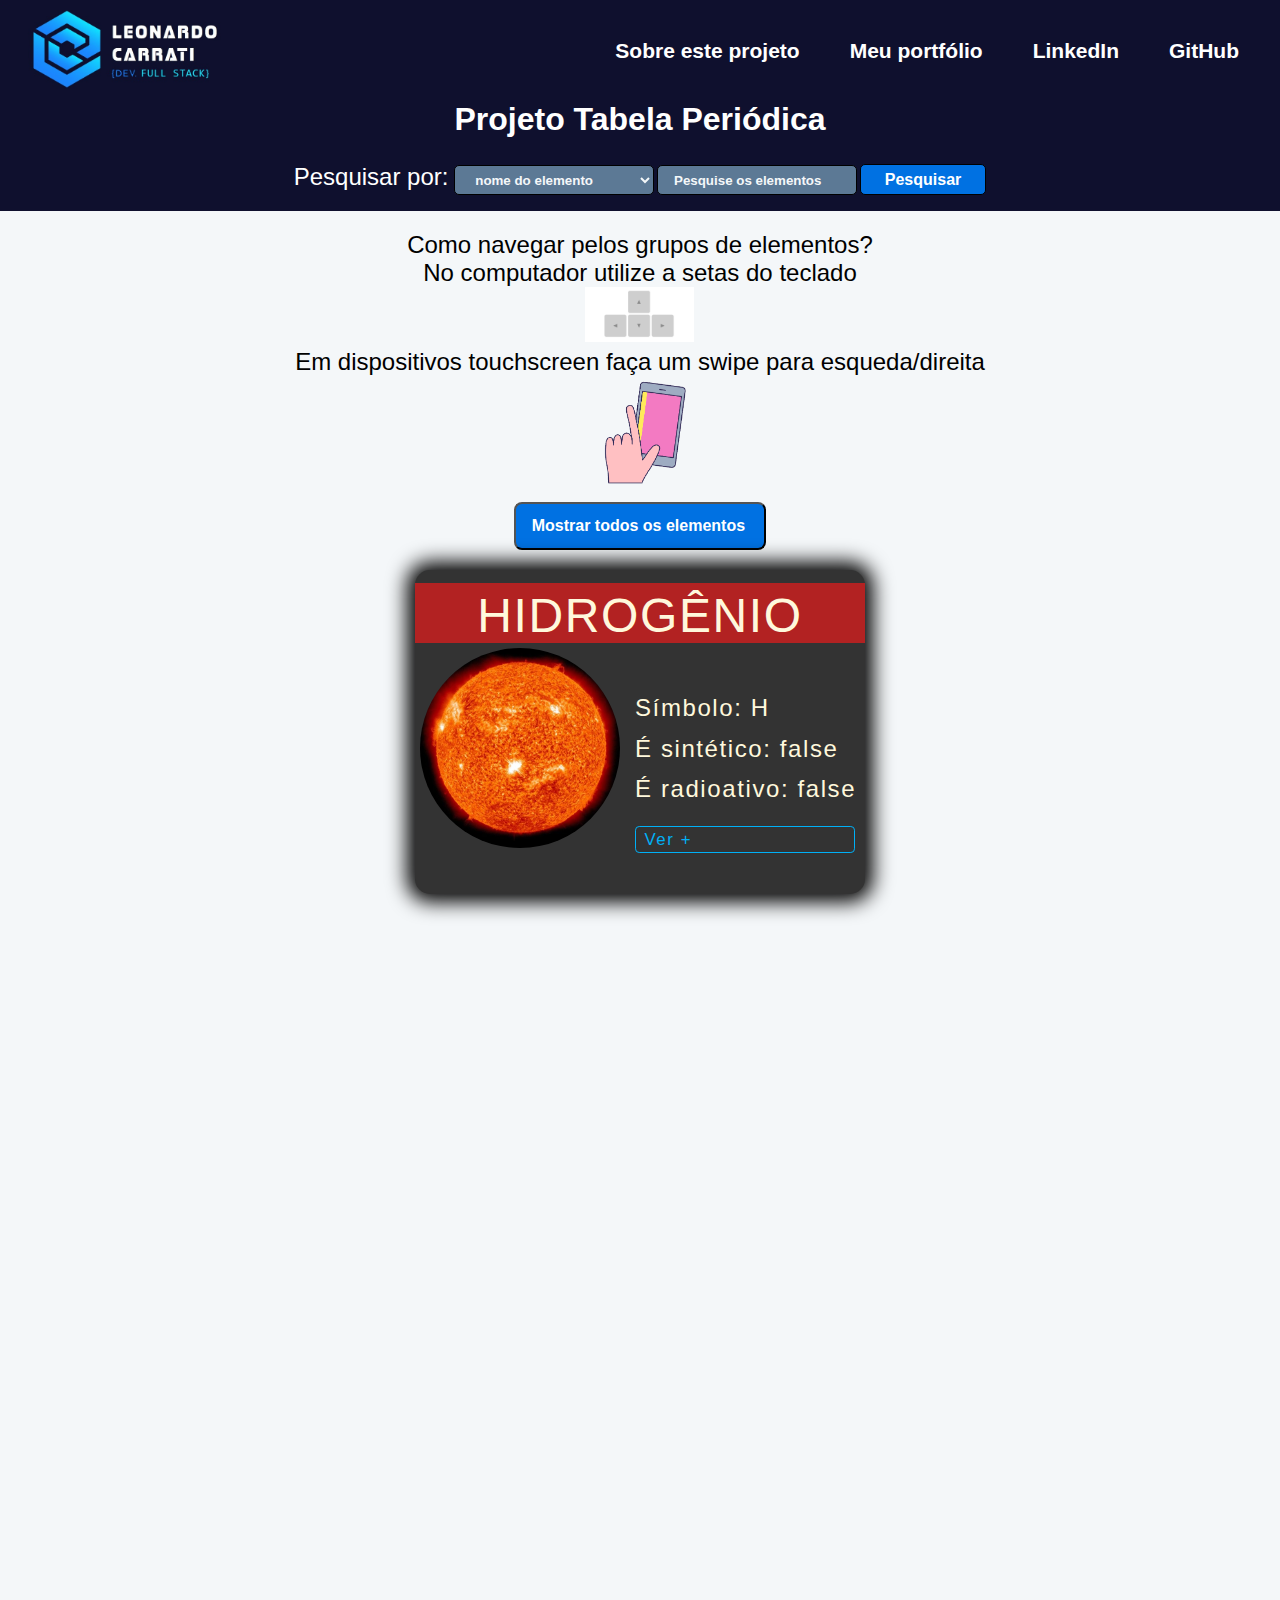
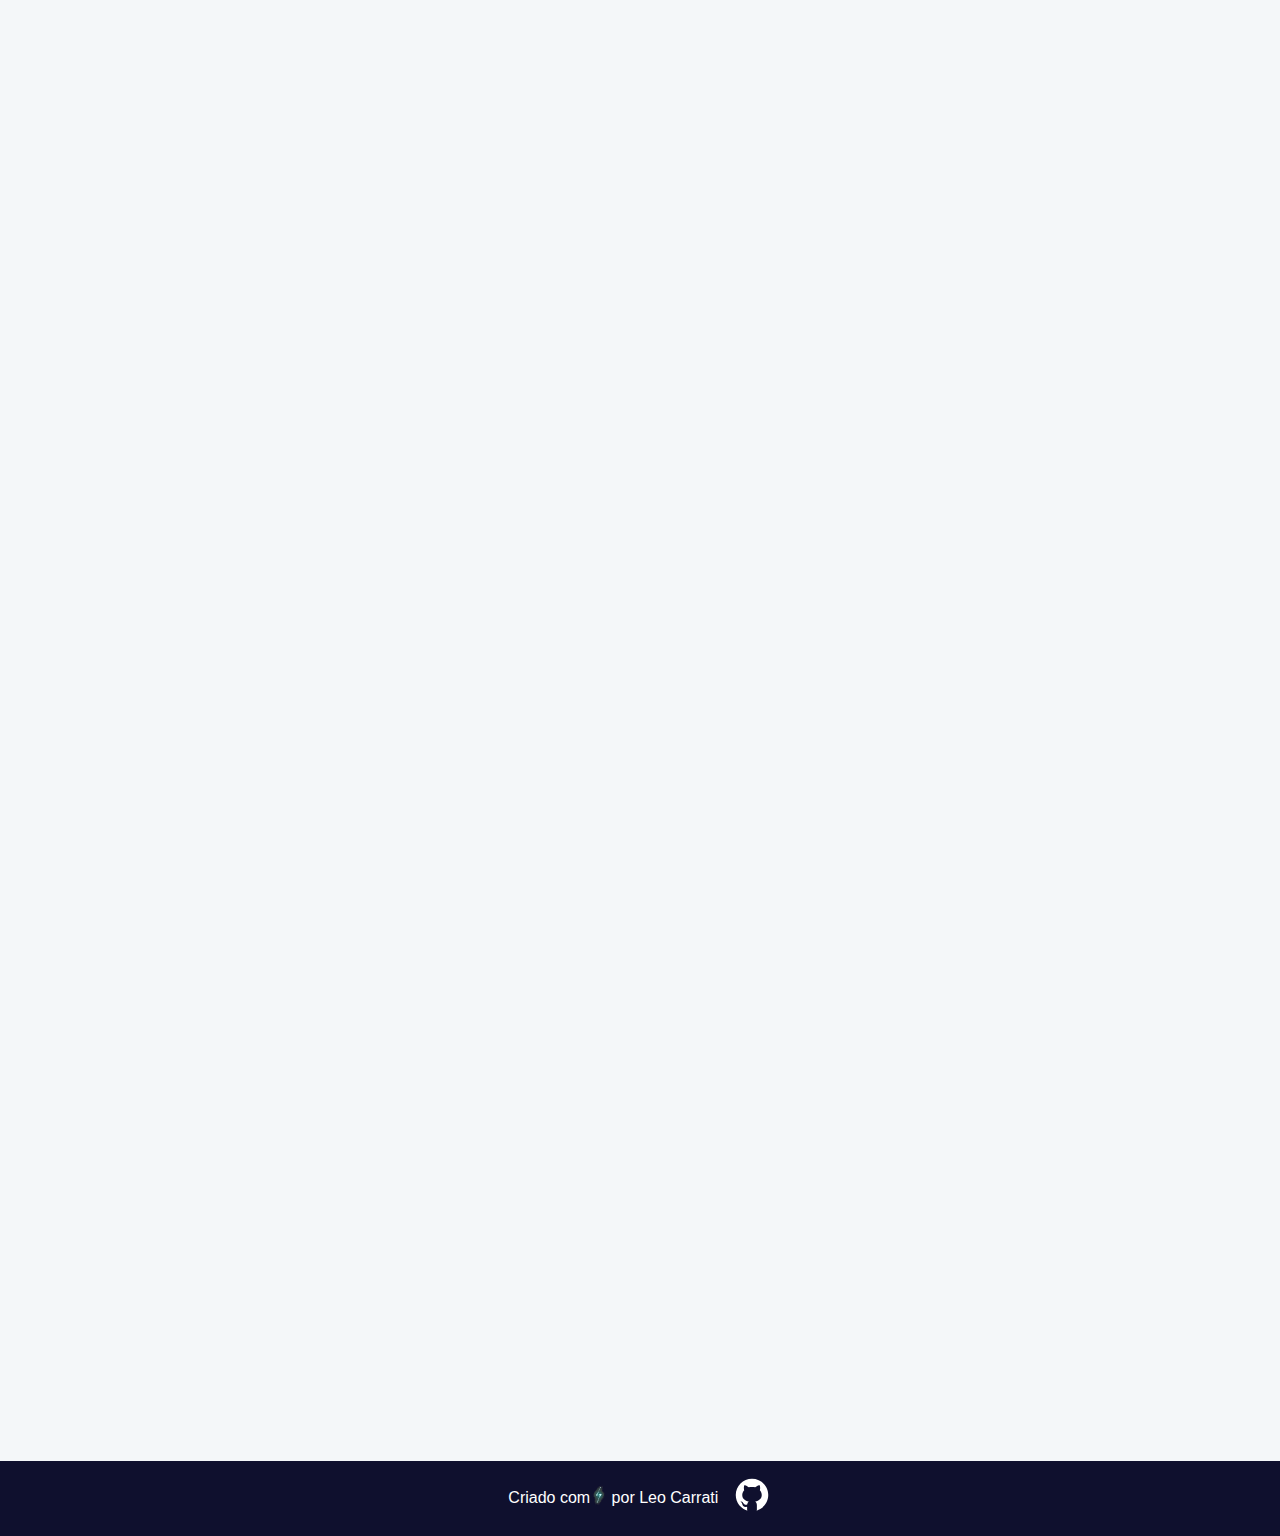
<file: index.html>
<!DOCTYPE html>
<html lang="pt-BR">

<head>
	<meta charset="UTF-8">
	<meta http-equiv="X-UA-Compatible" content="IE=edge">
	<meta name="viewport" content="width=device-width, initial-scale=1.0">
	<meta name="description"
		content="Tabela periódica (grupos) A criada com JavaSript vanilla, html e CSS, possui vários elementos dinâmicos.">
	<title>Tabela periódica com distribuição eletrônica</title>
	<link rel="stylesheet" href="projeto.css">
	<script src="projeto.js" defer></script>
	<style>
		@import url('https://fonts.googleapis.com/css2?family=Poppins&display=swap');
	</style>
</head>

<body onload="printTodos('1A')">
	<header>
		<nav>
			<a href="#"><img class="logo" src="./imagens/logoLC.jpg" alt=""></a>
			<input type="checkbox" class="toggle-menu">
            <div class="hamburguer"></div>
			<ul class="menu">
				<li class="linkLogo" style="height: 68px"><a href="#"><img class="logo2" src="./imagens/logoLC.jpg" alt=""></a></li>
				<li><a href="sobre.html">Sobre este projeto</a></li>
				<li><a href="https://www.leonardo-carrati.dev.br" target="_blank">Meu portfólio</a></li>
				<li><a href="https://www.linkedin.com/in/leonardo-carrati/" target="_blank">LinkedIn</a></li>
				<li><a href="https://github.com/LCarrati/" target="_blank">GitHub</a></li>
			</ul>
		</nav>
		<h1 class="nomeProj">Projeto Tabela Periódica</h1>
			<div id="dropdown">
				<form name="myForm" id="myForm" onsubmit="return false">
					<label class="procuraTitulo" for="opcoesPesquisa">Pesquisar por:</label>
					<select name="opcoesPesquisa" id="opcoesPesquisa" onclick="resetarCampoPesquisa()">
						<option value="nome">nome do elemento</option>
						<option value="simbolo">simbolo do elemento</option>
						<option value="radioativo">radioativos</option>
						<option value="sintetico">sintéticos</option>
					</select>
					<input type="search" id="dadoPesquisa" placeholder="Pesquise os elementos" required>
					<input type="submit" id="submit" value="Pesquisar" onclick="iniciarBusca()">
				</form>
			</div>
	</header>

	<main>
		<section>
			<p class="explicacao"></p>
			<input id="mostrarTodos" type="submit" value="Mostrar todos os elementos" onclick="printTodos('1A')">
		</section>
		<section id="resultado"></section>
	</main>

	<footer>
		<p>Criado com<img src="./imagens/hyperfocus.gif" alt="" width="17px"> por Leo Carrati &nbsp;&nbsp;<a href="https://github.com/LCarrati/" target="_blank"><img src="./imagens/github.svg" alt="" width="40px"></a></p>
	</footer>

</body>
</html>
</file>
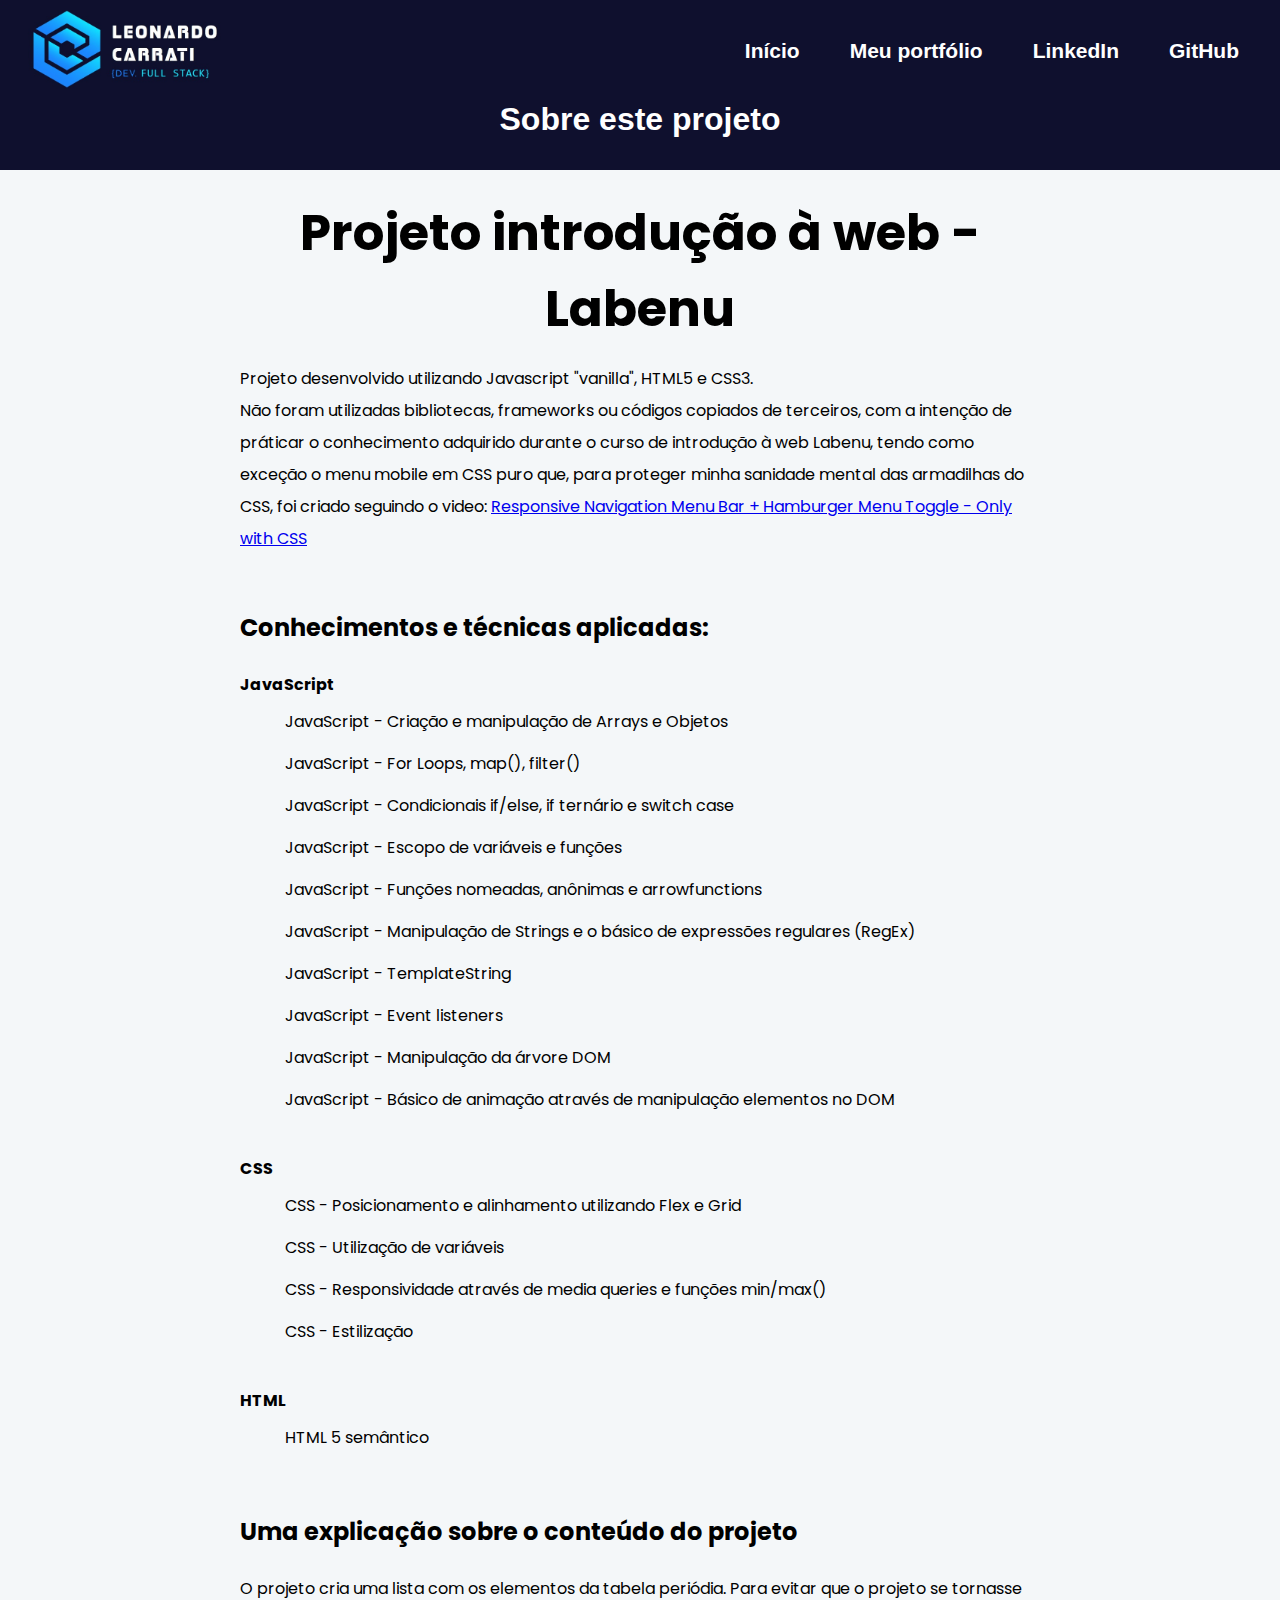
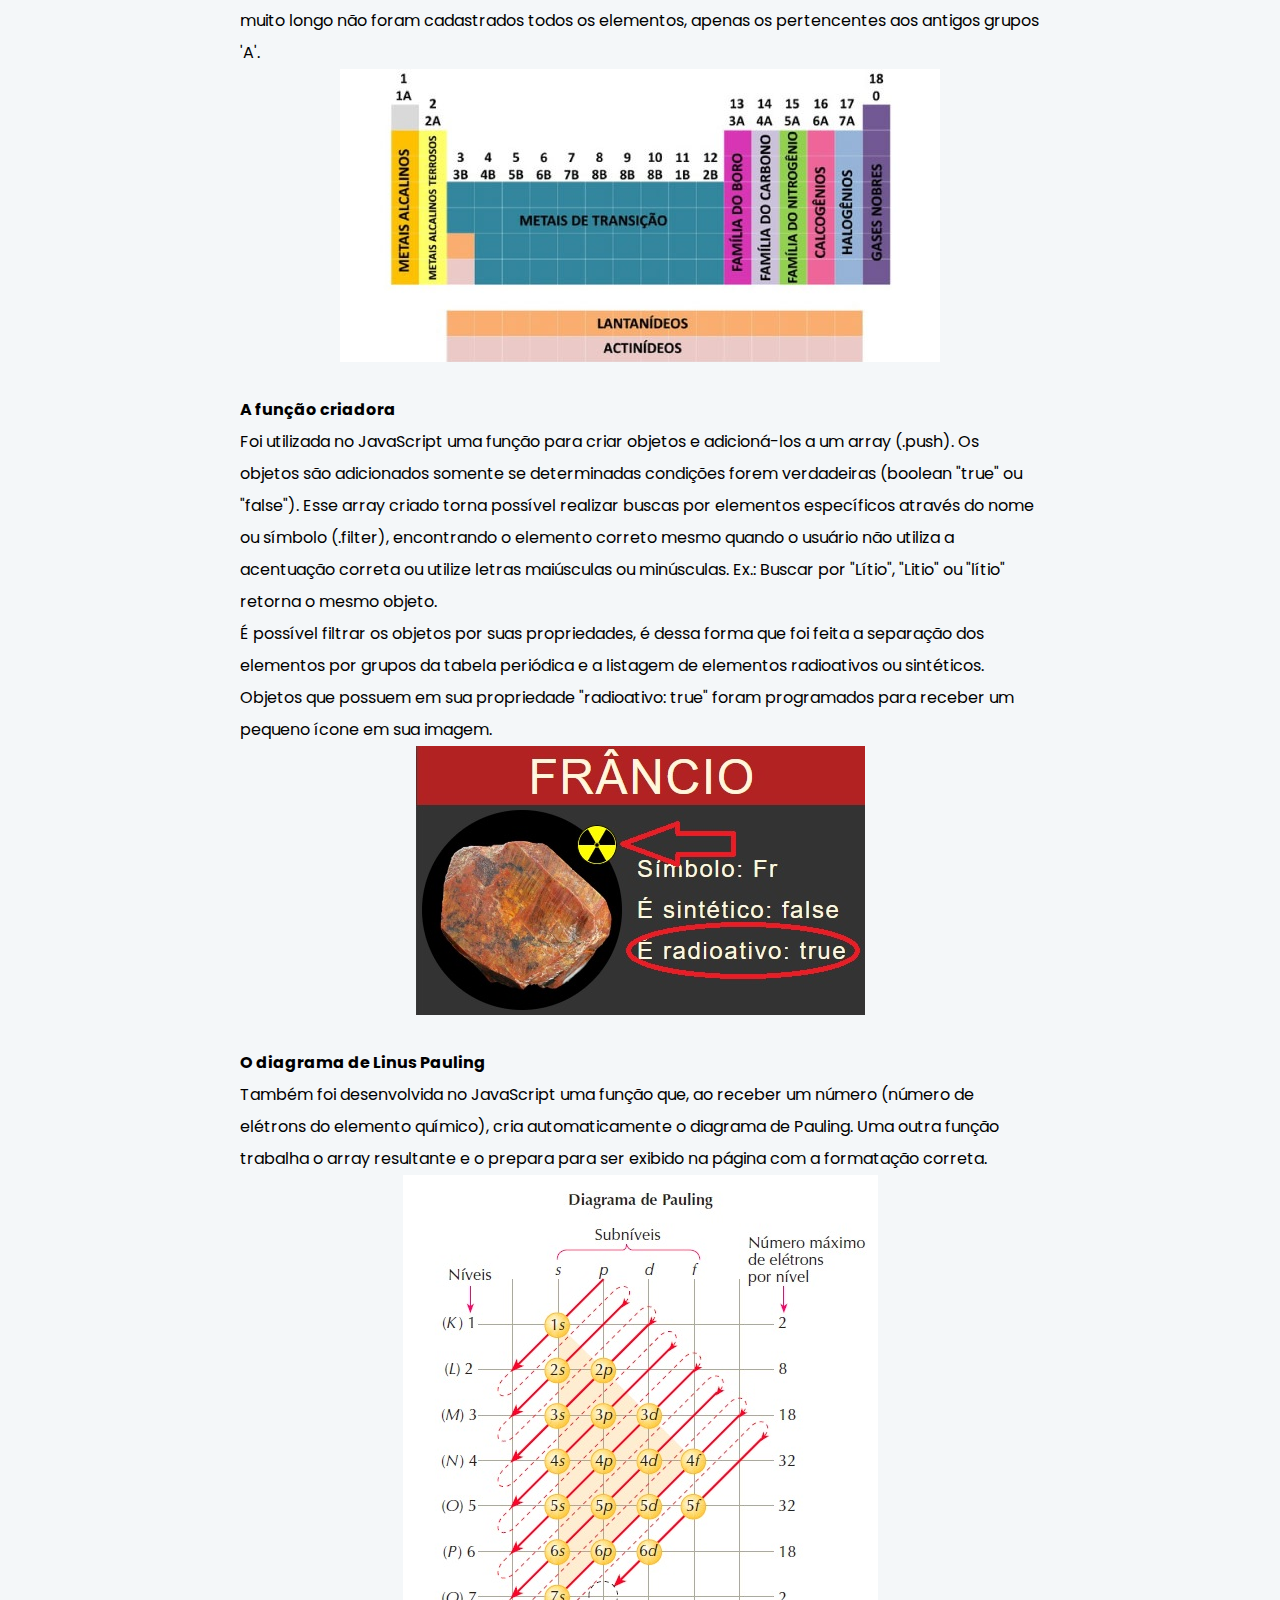
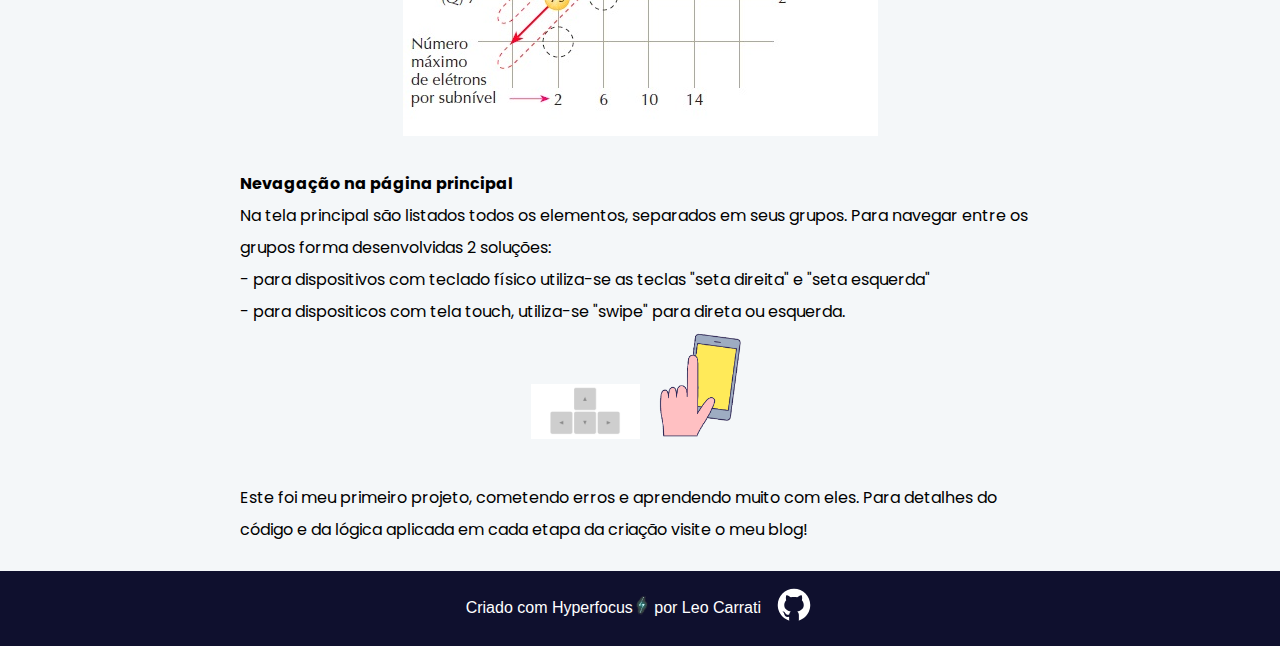
<file: sobre.html>
<!DOCTYPE html>
<html lang="pt-BR">

<head>
	<meta charset="UTF-8">
	<meta http-equiv="X-UA-Compatible" content="IE=edge">
	<meta name="viewport" content="width=device-width, initial-scale=1.0">
	<meta name="description"
		content="Tabela periódica (grupos) A criada com JavaSript vanilla, html e CSS, possui vários elementos dinâmicos.">
	<title>Tabela periódica com distribuição eletrônica</title>
	<link rel="stylesheet" href="projeto.css">
	<script src="projeto.js" defer></script>
	<style>
		@import url('https://fonts.googleapis.com/css2?family=Poppins&display=swap');
	</style>
</head>

<body>
	<header>
		<nav>
			<a href="index.html"><img class="logo" src="./imagens/logoLC.jpg" alt=""></a>
			<input type="checkbox" class="toggle-menu">
			<div class="hamburguer"></div>
			<ul class="menu">
				<li class="linkLogo" style="height: 68px"><a href="index.html"><img class="logo2" src="./imagens/logoLC.jpg" alt=""></a></li>
				<li><a href="index.html">Início</a></li>
				<li><a href="https://www.leonardo-carrati.dev.br" target="_blank">Meu portfólio</a></li>
				<li><a href="https://www.linkedin.com/in/leonardo-carrati/" target="_blank">LinkedIn</a></li>
				<li><a href="https://github.com/LCarrati/" target="_blank">GitHub</a></li>
			</ul>
		</nav>
		<h1 class="nomeProj">Sobre este projeto</h1>
	</header>

	<main>
		<section class="textoSobre">
			<h1>Projeto introdução à web - Labenu</h1>
			<p>Projeto desenvolvido utilizando Javascript "vanilla", HTML5 e CSS3.</p>
			<p>Não foram utilizadas bibliotecas, frameworks ou códigos copiados de terceiros, com a intenção de práticar
				o conhecimento adquirido durante o curso de introdução à web Labenu, tendo como exceção o menu mobile em
				CSS puro que, para proteger minha sanidade mental das armadilhas do CSS, foi criado seguindo o video: 
				<a href="https://www.youtube.com/watch?v=XM7sEpl0f7c" target="_blank">Responsive Navigation Menu Bar +
				Hamburger Menu Toggle - Only with CSS</a>
			</p> 
			<br>

			<p>
				<h2>Conhecimentos e técnicas aplicadas:</h2>
				<h3>JavaScript</h3>
				<ul>
					<li>JavaScript - Criação e manipulação de Arrays e Objetos</li>
					<li>JavaScript - For Loops, map(), filter()</li>
					<li>JavaScript - Condicionais if/else, if ternário e switch case</li>
					<li>JavaScript - Escopo de variáveis e funções</li>
					<li>JavaScript - Funções nomeadas, anônimas e arrowfunctions</li>
					<li>JavaScript - Manipulação de Strings e o básico de expressões regulares (RegEx)</li>
					<li>JavaScript - TemplateString</li>
					<li>JavaScript - Event listeners</li>
					<li>JavaScript - Manipulação da árvore DOM</li>
					<li>JavaScript - Básico de animação através de manipulação elementos no DOM</li>
				</ul>
				<br>
				<h3>CSS</h3>
				<ul>
					<li>CSS - Posicionamento e alinhamento utilizando Flex e Grid</li>
					<li>CSS - Utilização de variáveis</li>
					<li>CSS - Responsividade através de media queries e funções min/max()</li>
					<li>CSS - Estilização</li>
				</ul>
				<br>
				<h3>HTML</h3>
				<ul>
					<li>HTML 5 semântico</li>
				</ul>
			</p>
			<br>
			<h2>Uma explicação sobre o conteúdo do projeto</h2>
			<p>
				O projeto cria uma lista com os elementos da tabela periódia. Para evitar que o projeto se tornasse
				muito longo não foram cadastrados todos os elementos, apenas os pertencentes aos antigos grupos 'A'.
			</p>
			<img src="./imagens/tabela-antiga-nova.jpg" alt="">
			<br>

			<h4>A função criadora</h4>
			<p>Foi utilizada no JavaScript uma função para criar objetos e adicioná-los a um array (.push). Os objetos
				são adicionados somente se determinadas condições forem verdadeiras (boolean "true" ou "false").
				Esse array criado torna possível realizar buscas por elementos específicos através do nome ou símbolo
				(.filter), encontrando o elemento correto mesmo quando o usuário não utiliza a acentuação correta ou
				utilize letras maiúsculas ou minúsculas. Ex.: Buscar por "Lítio", "Litio" ou "lítio" retorna o mesmo
				objeto. 
				<br>
				É possível filtrar os objetos por suas propriedades, é dessa forma que foi feita a separação dos
				elementos por grupos da tabela periódica e a listagem de elementos radioativos ou sintéticos. <br>
				Objetos que possuem em sua propriedade "radioativo: true" foram programados para receber um pequeno
				ícone em sua imagem.
			</p>
			<img src="./imagens/rad-icon.jpg" alt="">
			<br>

			<h4>O diagrama de Linus Pauling</h4>
			<p>
				Também foi desenvolvida no JavaScript uma função que, ao receber um número (número de elétrons do
				elemento químico), cria automaticamente o diagrama de Pauling. Uma outra função trabalha o array
				resultante e o prepara para ser exibido na página com a formatação correta.
			</p>
			<img src="./imagens/linus-pauling.jpg" alt="">
			<br>

			<h4>Nevagação na página principal</h4>
			<p>
				Na tela principal são listados todos os elementos, separados em seus grupos. Para navegar entre os
				grupos forma desenvolvidas 2 soluções: <br>
				- para dispositivos com teclado físico utiliza-se as teclas "seta direita" e "seta esquerda" <br>
				- para dispositicos com tela touch, utiliza-se "swipe" para direta ou esquerda. 
			</p>
			<p>
				<img src="./imagens/navTeclado.gif" alt="" width="109px"><img src="./imagens/navSwipe.gif" alt=""
					width="109px">
			</p>
			<br>

			<span>Este foi meu primeiro projeto, cometendo erros e aprendendo muito com eles. Para detalhes do código e
				da lógica aplicada em cada etapa da criação visite o meu blog!</span>
		</section>
	</main>

	<footer>
		<p>Criado com Hyperfocus<img src="./imagens/hyperfocus.gif" alt="" width="17px"> por Leo Carrati &nbsp;&nbsp;<a
				href="https://github.com/LCarrati/" target="_blank"><img src="./imagens/github.svg" alt=""
					width="40px"></a></p>
	</footer>

</body>

</html>
</file>
<file: projeto.css>
/* ----- Global ----- */
* {
    margin: 0;
    padding: 0;
    box-sizing: border-box;
}

body {
    display: flex;
    flex-direction: column;
    justify-content: center;
    align-content: center;
    background-color: #f5f5f5;
    font-family: "Inter", sans-serif;
    font-size: 62.5%;
    color: cornsilk;
}

h1 {
    text-align: center;
    padding-bottom: 1rem;
    font-size: min(6vw, 50px);
}


/* ----- Header ----- */
header {
    display: flex;
    background-color: #0f102e;
    text-align: center;
    min-height: 75px;
    justify-content: space-evenly;
    align-items: center;
    flex-direction: column;
    padding: 0 1rem 1rem;
    color: white;
}

.logo {
    border-radius: 9px;
    width: 236px;
}

nav {
    display: flex;
    justify-content: space-between;
    width: 100%;
    align-items: center;
}

.nomeProj {
    font-size: 2rem;
    font-family: Verdana, Geneva, Tahoma, sans-serif;
    margin: auto;
    display: grid;
    justify-content: center;
    align-items: center;
    height: 100%;
}

.menu {
    display: flex;
    justify-content: center;
    flex-direction: row;
    align-items: center;
    z-index: 1;
    transition: 0.5s;
}

.menu li {
    list-style-type: none;
}

.menu li a {
    color: #FFF;
    text-decoration: none;
    display: block;
    padding: 40px 25px;
    font-size: 18px;
    line-height: 1;
    transition: 0.3s;
    font-size: 21px;
    line-height: 1;
    transition: 0.3s;
    font-weight: bold;
}

.menu li a:hover {
    box-shadow: 0 -5px 0px #0d70e8 inset, 500px 0 0 rgba(255, 255, 255, 0.03) inset;
    padding: 35px 25px 45px 25px;
    color: #0d70e8;
}


/* ----- Buscador ----- */
#dropdown {
    display: inline-flex;
    margin: auto;
}

#myForm {
    margin: auto;
}

.procuraTitulo {
    font-size: 1.5rem;
    font-family: Verdana, Geneva, Tahoma, sans-serif;
    margin-top: 2px;
    margin-right: 3px;
}

#dadoPesquisa {
    width: 200px;
    height: 30px;
    line-height: 12px;
    padding: 0 1rem;
    padding-left: 1rem;
    border: 1px solid transparent;
    border-radius: 5px;
    outline: none;
    background-color: #9ccfe98d;
    color: #f4f7f9;
    transition: .3s ease;
    border-color: #000;
    font-weight: bold;
    margin-top: 10px;
}

#dadoPesquisa:focus,
input:hover {
    outline: none;
    border-color: #24b4fb;
    background-color: #fff;
    box-shadow: 0 0 9px 2px rgb(7, 149, 251);
    color: #1a2c41;
    font-weight: bold;
}

input:focus::placeholder {
    color: #000000;
}

::placeholder {
    color: #f4f7f9;
}

#dadoPesquisa:disabled {
    background-color: #000;
    box-shadow: none
}

#submit {
    padding: 0 1.5em;
    color: #fff;
    background-color: #0071e2;
    font-size: 16px;
    border: 1px solid transparent;
    border-radius: 5px;
    height: 31px;
    border-color: #000;
    font-weight: bold;
    margin-top: 10px;
}

#submit:hover {
    background-color: #24b4fb;
    box-shadow: none;
    border-color: #000;
    box-shadow: 0 0 9px 2px rgb(7 149 251);
    transition: .3s ease;
}

select {
    width: 200px;
    height: 30px;
    line-height: 12px;
    padding: 0 1rem;
    padding-left: 1rem;
    border: 1px solid transparent;
    border-radius: 5px;
    outline: none;
    background-color: #9ccfe98d;
    color: #f4f7f9;
    border-color: #000;
    font-weight: bold;
    margin-top: 10px;
}

select:hover {
    box-shadow: 0 0 9px 2px rgb(7 149 251);
    transition: .3s ease;
}

option {
    background-color: #62869e;
    font-weight: bold;
    font-size: 1.1em;
}


/* ----- Main ----- */
main {
    display: flex;
    background-color: #f4f7f9;
    place-content: center;
    flex-direction: column;
}

section {
    display: grid;
    grid-area: sc;
    place-content: center;
    border-radius: 15px;
}

.explicacao {
    color: #000;
    margin: 20px 0 0;
    text-align: center;
    font-size: min(4vw, 1.5rem);
}

.explicacao img {
    width: 109px;
}

#mostrarTodos {
    display: block;
    grid-area: sc as;
    margin: 10px auto 20px;
    color: #fff;
    background-color: #0071e2;
    border-radius: 8px;
    padding: 0.8em 1.2em 0.8em 1em;
    font-size: 16px;
    box-shadow: none;
    font-weight: bold;
}

#mostrarTodos:hover {
    background-color: #24b4fb;
    border-color: #000;
    box-shadow: 0 0 9px 2px rgb(7 149 251);
    transition: .3s ease;
}

#resultado h1 {
    color: red;
}


/* ----- Footer ----- */
footer {
    display: flex;
    background-color: #0f102e;
    text-align: center;
    min-height: 75px;
    justify-content: space-evenly;
    align-items: center;
    color: white;
}

footer p {
    font-size: 1rem;
}

footer img {
    vertical-align: middle;
    margin-bottom: 7px;
    transition: all 0.3s ease;
}

footer p a img:hover {
    scale: 1.5;
    transform: rotate(360deg);
    transition: all 0.3s ease;
}


/* ----- Lista de elementos ----- */
.listaElemento {
    list-style-type: none;
    background-color: #ffffff26;
    border-radius: 15px;
    display: grid;
    grid-template-columns: 1fr 2fr;
    grid-template-areas:
        'nome nome'
        'imagem texto'
        'imagem texto'
        'del del'
        'linus linus';
    text-align: left;
    margin: auto;
    margin-bottom: 15px;
    font-size: 1.5rem;
    letter-spacing: .1rem;
    line-height: 1.7;
    margin-bottom: 2rem;
    transform: scale(0.7, 0.7);
    transition: .15s;
    opacity: 0;
    background-color: #fdfcfc00;
    width: 90vw;
    max-width: 450px;
}

.listaElemento>h2 {
    grid-area: nome;
    margin: 13px 0 0 0;
    display: grid;
    align-content: end;
    font-weight: 500;
    text-align: center;
    line-height: normal;
    background-color: firebrick;
    padding: 5px 0 0 0;
    font-size: min(12vw, 3rem);
}

.listaElemento>p {
    grid-area: texto;
    margin: 0 0 0 10px;
    margin-top: 2px;
    word-wrap: break-word;
    max-width: 223px;
    letter-spacing: .1rem;
    line-height: 1.7;
    align-content: center;
    display: grid;
    font-size: min(4vw, 1.5rem);
}

.listaElemento>img {
    grid-area: imagem;
    margin: 5px;
    border-radius: 50%;
    height: min(200px, 40vw);
}

.del {
    grid-area: del;
    max-width: 433px;
    margin: 25px;
    word-wrap: break-word;
    font-size: min(4vw, 1.5rem);
}

.diag {
    display: flex;
    flex-direction: column;
    align-items: center;
    font-size: min(4vw, 1.5rem);
    grid-area: linus;
}

.apagado {
    color: #202020;
}

.del .apagado {
    display: none;
}

.listaElemento.inView {
    opacity: 1;
    transform: scale(1, 1);
    background-color: #333;
    box-shadow: 0px 0px 20px 8px #000;
    transition: .3s ease;
}

img.iconeRad {
    right: 5px;
    top: 15px;
    position: absolute;
    width: 40px;
    height: 40px;
}

.scrollLeft {
    position: relative;
    left: -103px;
    opacity: 0 !important;
}

.scrollRight {
    position: relative;
    left: 103px;
    opacity: 0 !important;
}


/* ----- Menu mobile (hamburguer) ----- */
.hamburguer {
    position: relative;
    width: 30px;
    height: 4px;
    background: #fff;
    border-radius: 10px;
    cursor: pointer;
    z-index: 2;
    transition: 0.3s;
}

.hamburguer::before,
.hamburguer::after {
    content: '';
    position: absolute;
    right: 0;
    height: 4px;
    background: #fff;
    border-radius: 10px;
    transition: 0.3s;
}

.hamburguer::before {
    top: -10px;
    width: 20px;
}

.hamburguer::after {
    top: 10px;
    width: 25px;
}

.toggle-menu {
    position: absolute;
    width: 30px;
    height: 30px;
    z-index: 3;
    cursor: pointer;
    opacity: 0;
}

.hamburguer,
.toggle-menu {
    display: none;
}

nav input:checked~.hamburguer {
    background: transparent;
}

nav input:checked~.hamburguer::before {
    top: 0;
    transform: rotate(-45deg);
    width: 30px;
}

nav input:checked~.hamburguer::after {
    top: 0;
    transform: rotate(45deg);
    width: 30px;
}

nav input:checked~.menu {
    right: 0;
    box-shadow: -20px 0 40px rgba(0, 0, 0, 0.3);
}

.logo2 {
    display: none;
}

.linkLogo {
    display: none;
}

@media screen and (max-width:981px) {
    .hamburguer,
    .toggle-menu {
        display: block;
        margin-top: 20px;
    }

    header {
        padding: 10px 20px;
        align-items: flex-end;
    }

    .menu {
        justify-content: start;
        flex-direction: column;
        align-items: center;
        position: fixed;
        top: 0;
        right: -300px;
        background: #004488;
        width: 300px;
        height: 100%;
    }

    .menu li {
        width: 100%;
    }

    .menu li a,
    .menu li a:hover {
        padding: 30px;
        font-size: 24px;
        box-shadow: 0 1px 0 rgba(255, 255, 255, 0.1) inset;
    }

    nav {
        justify-content: end;
    }

    .logo {
        display: none;
    }

    .logo2 {
        display: block;
        border-radius: 9px;
        width: 176px;
        left: -21px;
        top: -26px;
        position: relative;
    }

    .linkLogo {
        display: block;

    }
}


/* ----- Ver mais ----- */
.verMaisCheckbox ~ .verMaisCampo:before {
    content: 'Ver +';
}
  
.verMaisCheckbox:checked ~ .verMaisCampo:before {
    content: 'Ver -';
}
  
.verMaisCheckbox {
    opacity: 0;
    width: 100%;
    height: 47px;
    position: relative;
    z-index: 1;
    grid-area: texto;
    align-self: end;
    cursor: pointer;
}
  
.verMaisCampo {
    margin: 0 10px;
    display: inline-block;
    padding: 0px 0.5em;
    color: #00b0f7;
    font-size: 0.7em;
    line-height: 1.5;
    border: 1px solid #00b0f7;
    border-radius: 0.25em;
    grid-area: texto;
    align-self: end;
    cursor: pointer;
}

.verMaisCheckbox:hover ~ .verMaisCampo {
    color: #fff;
    border: 1px solid #fff;
    background-color: firebrick;
}

.del, .diag, .diag span{
    transition: all 0.3s ease;
    font-size: 0;
    margin: 0;
}
  
.verMaisCheckbox:checked ~ .del {
    margin: 25px;
}

.verMaisCheckbox:checked ~ .diag, .verMaisCheckbox:checked ~ .diag span, .verMaisCheckbox:checked ~ .del {
    font-size: min(4vw, 1.5rem);
    transition: all 0.3s ease;
}


/* ----- Página sobre o projeto ----- */
.textoSobre {
    color: #000;
    font-size: 1rem;
    width: 90vw;
    max-width: 800px;
    margin: 25px auto;
    font-family: 'Poppins', sans-serif;
    line-height: 2rem;
}

.textoSobre h1 {
    line-height: initial;
}

.textoSobre h2 {
    margin: 25px 0;
}

.textoSobre ul li,
.textoSobre h3 {
    color: #000;
    font-size: 1rem;
    list-style: none;
}

.textoSobre ul li {
    background: url('https://img.icons8.com/3d-fluency/32/000000/right.png') no-repeat left center;
    padding: 5px 10px 5px 45px;
    list-style: none;
    margin: 0;
    vertical-align: middle;
}

.textoSobre img {
    text-align: center;
    margin: auto;
    max-width: 90vw;
}

.textoSobre p:last-of-type {
    text-align: center;
}
</file>
